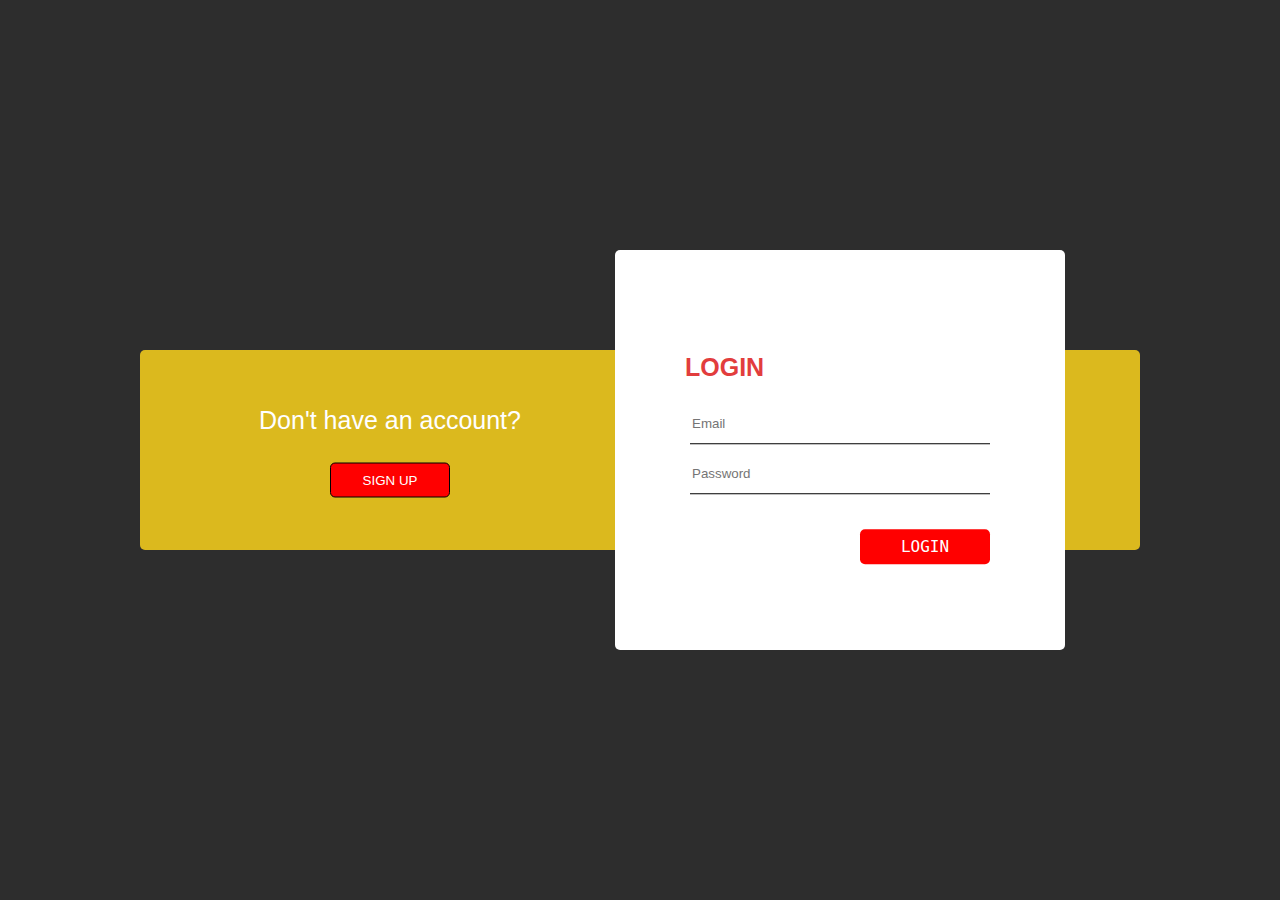
<file: abdou arrahmen chehidi/vcard-personal-portfolio-master/index1.html>
<html>
<head>
    <link href="Main.css" rel="stylesheet"/>
    <script src="jquery-1.10.2.min.js"></script>
    <script src="JQUERY%20Main.js"></script>
    <script src="Main.js"></script>
    <link rel="shortcut icon" href="./assets/images/logo.ico" type="image/x-icon">

</head>
<body>
    <div id="box">
        <div id="main"></div>
        
        <div id="loginform">
            <h1>LOGIN</h1>
            <input type="email" id="login_email" placeholder="Email"/><br>
            <input type="password" id="login_password" placeholder="Password"/><br>
            <button onclick="if(validateLoginForm()) window.location.href = 'index.html';">LOGIN</button>
        </div>
        
        <div id="signupform">
            <h1>SIGN UP</h1>

            
            <input type="text" id="signup_fullname" placeholder="Full Name"/><br>
            <input type="email" id="signup_email" placeholder="Email"/><br>
            <input type="password" id="signup_password" placeholder="Password"/><br>
            <button onclick="if(validateSignupForm()) window.location.href = 'index.html';">SIGN UP</button>
        </div>
        
        <div id="login_msg">Have an account?</div>
        <div id="signup_msg">Don't have an account?</div>
        
        <button id="login_btn">LOGIN</button>
        <button id="signup_btn">SIGN UP</button>
    </div>
</body>
</html>
</file>
<file: abdou arrahmen chehidi/vcard-personal-portfolio-master/Main.css>
body{
    margin: 0px;
    padding: 0px;
    background-color: #2D2D2D;
}
#box{
    height: 200px;
    width: 1000px;
    background-color:#dbb91e;
    border-radius: 5px;
    position: absolute;
    top:50%;
    left: 50%;
    transform: translate(-50%,-50%);
}
#main{
    height: 400px;
    width: 450px;
    background-color:white;
    border-radius: 5px;
    position: absolute;
    top:50%;
    left: 70%;
    transform: translate(-50%,-50%);
    z-index: 99;
}
#loginform,#signupform{
    position: absolute;
    top:50%;
    left: 70%;
    transform: translate(-50%,-50%);
    z-index: 999;
}
#signupform{
    top:45%;
    left: 75%;
    visibility: hidden;
}
#loginform h1,#signupform h1{
    font-family: arial;
    font-size: 25px;
    color:rgb(226, 61, 61);
}
#loginform input,#signupform input{
    height: 40px;
    width: 300px;
    border: 0px;
    outline: none;
    border-bottom: 1px solid rgb(0, 0, 0);
    margin: 5px;
}
#loginform button,#signupform button{
    height: 35px;
    width: 130px;
    background-color:rgb(255, 0, 0);
    font-family: monospace;
    font-size: 16px;
    color:rgb(255, 255, 255);
    border: none;
    outline: none;
    border-radius: 5px;
    margin-top: 30px;
    margin-left: 175px;
}
#login_btn,#signup_btn{
    height: 35px;
    width: 120px;
    background-color:transparent;
    color:rgb(255, 255, 255);
    background-color:rgb(255, 0, 0);
    border:1px solid rgb(0, 0, 0);
    border-radius: 5px;
    outline: none;
    position: absolute;
    left: 75%;
    top:65%;
    transform: translate(-50%,-50%);
    transition: all .5s;
}
#signup_btn{
    left: 25%;
}
#login_btn:hover,#signup_btn:hover{
    background-color:white;
    color:#2d2d2d;
    cursor: pointer;
}
#login_msg,#signup_msg{
    font-family: arial;
    font-size: 25px;
    color:white;
    position: absolute;
    top:35%;
    left: 75%;
    transform: translate(-50%,-50%);
    z-index: 1;
}
#signup_msg{
    left: 25%;
}
</file>
